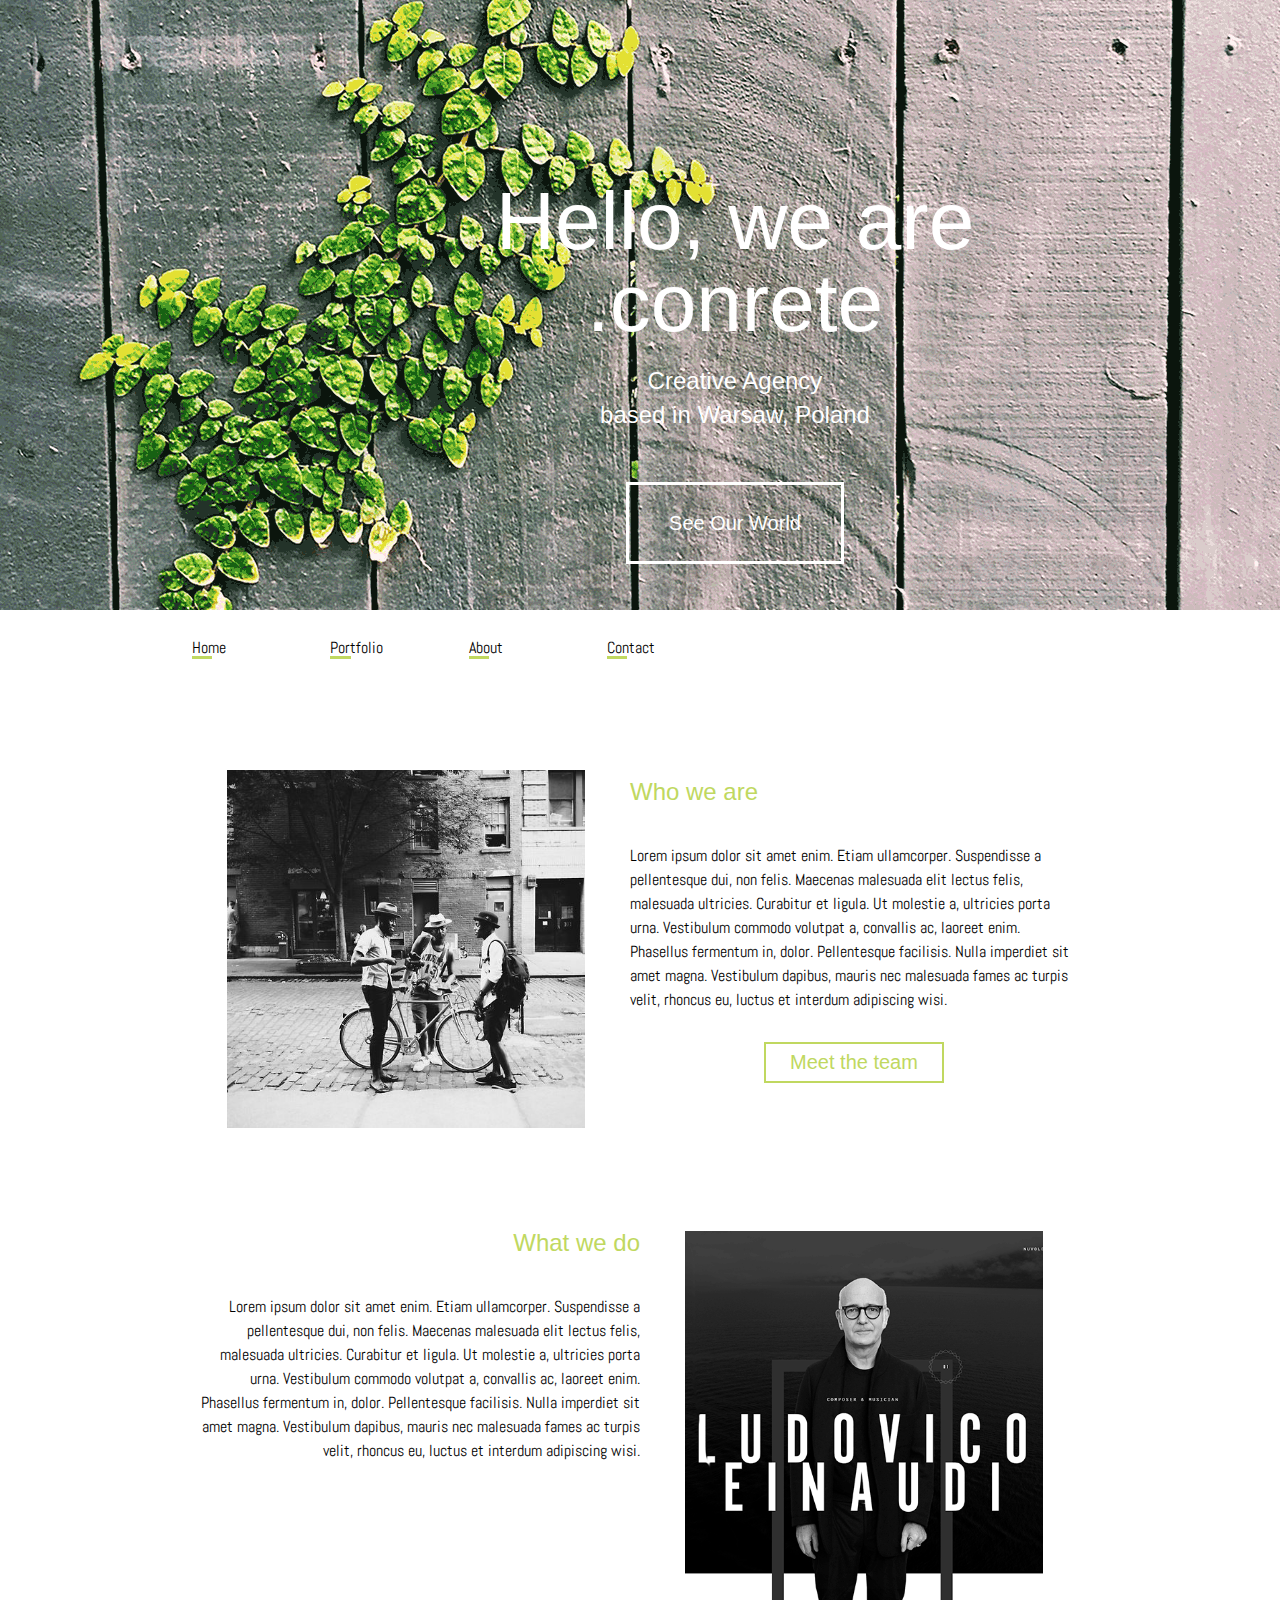
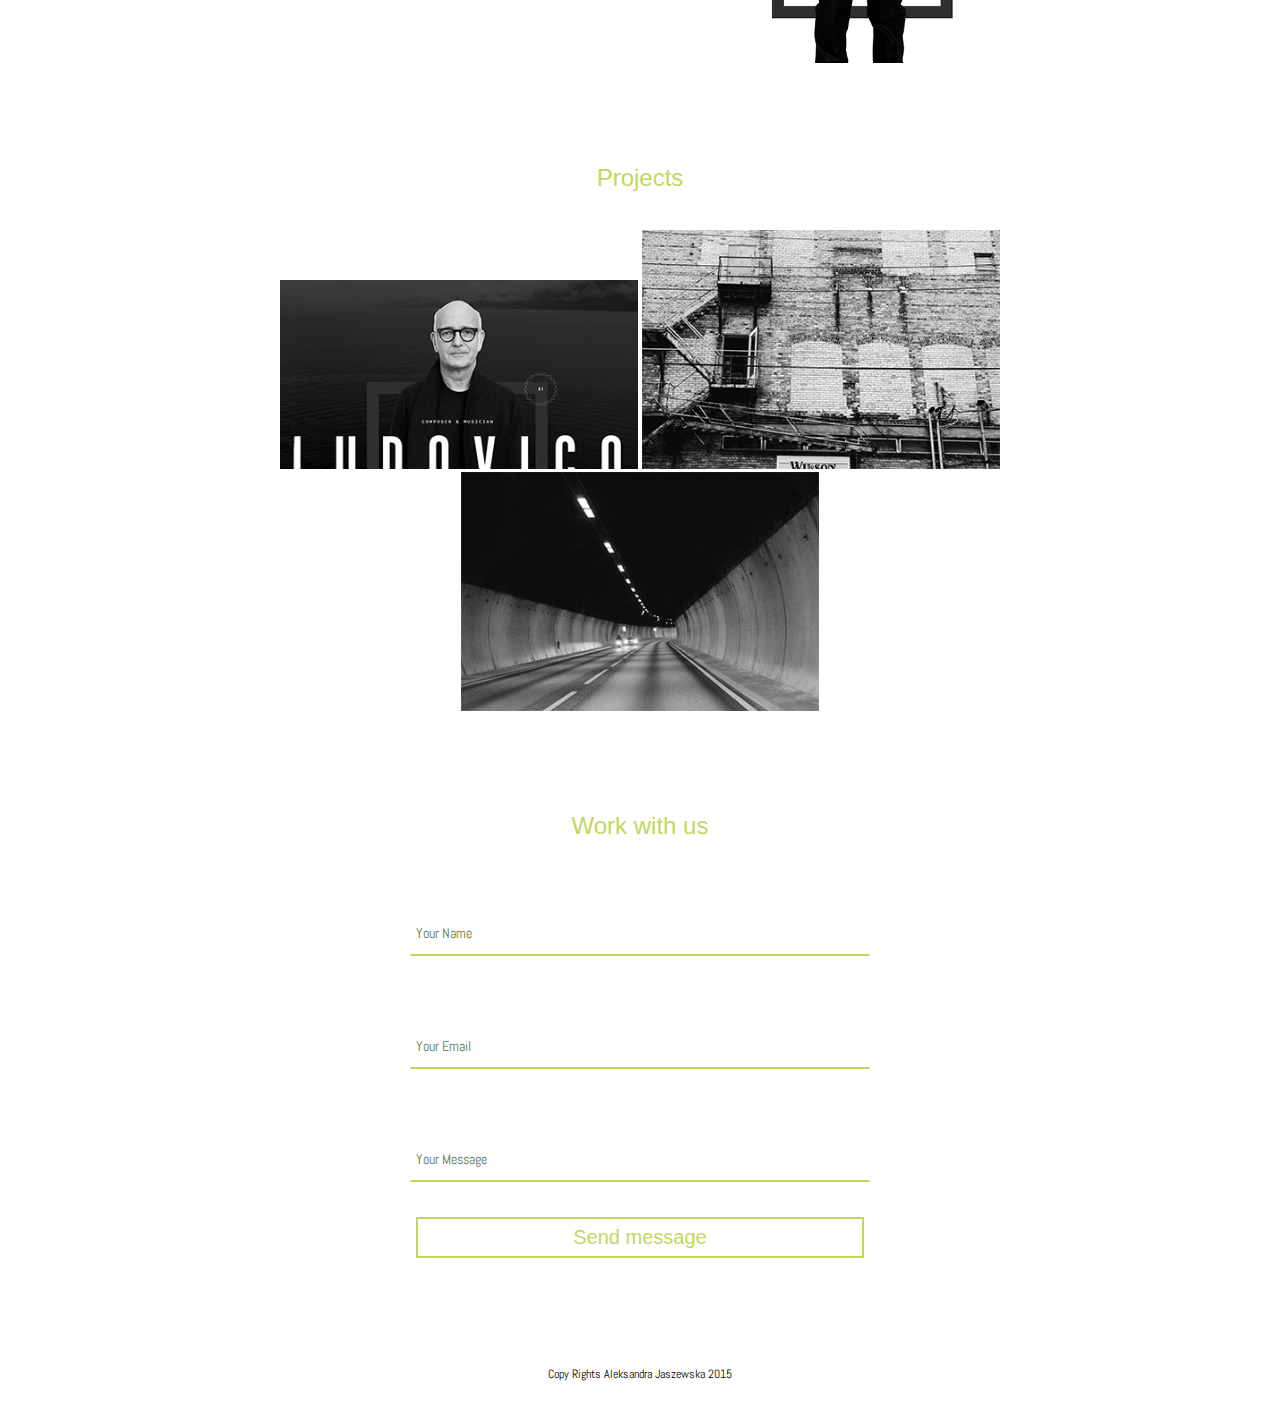
<file: index.html>
<!DOCTYPE html>
<html lang="en">
<head>
    <meta charset="UTF-8">
    <meta name="viewport" content="width=device-width, initial-scale=1.0">
    <title>.CONCRETE</title>
    <link rel="stylesheet" type="text/css" href="css/reset.css">
    <link rel="stylesheet" type="text/css" href="css/style.css">
    <link href='https://fonts.googleapis.com/css?family=Abel' rel='stylesheet' type='text/css'>
</head>
<body>

    <header>
            <h1>Hello, we are<br>.conrete</h1>
            <h2>Creative Agency<br>based in Warsaw, Poland</h2>
            <a href="#are"><button>See Our World</button></a>
    </header>

    <div class="main">
        <nav class="main-nav">
            <div class="main-width">
                <ul>
                    <li><a href="index.html">Home<span class="greenBorder"></span></a></li>
                    <li><a href="portfolio.html">Portfolio<span class="greenBorder"></span></a></li>
                    <li><a href="about.html">About<span class="greenBorder"></span></a></li>
                    <li><a href="#contact">Contact<span class="greenBorder"></span></a></li>
                </ul>
            </div>
         </nav>
    <div class="section are" id="are">
        <div class="main-width">
            <img src="images/weAre.jpg">
            <div class="box1">
                <h3>Who we are</h3>
                <p>Lorem ipsum dolor sit amet enim. Etiam ullamcorper. Suspendisse a pellentesque dui, non felis. Maecenas malesuada elit lectus felis, malesuada ultricies. Curabitur et ligula. Ut molestie a, ultricies porta urna. Vestibulum commodo volutpat a, convallis ac, laoreet enim. Phasellus fermentum in, dolor. Pellentesque facilisis. Nulla imperdiet sit amet magna. Vestibulum dapibus, mauris nec malesuada fames ac turpis velit, rhoncus eu, luctus et interdum adipiscing wisi.</p>
                <a href="about.html"><button>Meet the team</button></a>
            </div>
        </div>
    </div>

    <div class="section do">
        <div class="main-width">
            <div class="box2">
                <h3>What we do</h3>
                <p>Lorem ipsum dolor sit amet enim. Etiam ullamcorper. Suspendisse a pellentesque dui, non felis. Maecenas malesuada elit lectus felis, malesuada ultricies. Curabitur et ligula. Ut molestie a, ultricies porta urna. Vestibulum commodo volutpat a, convallis ac, laoreet enim. Phasellus fermentum in, dolor. Pellentesque facilisis. Nulla imperdiet sit amet magna. Vestibulum dapibus, mauris nec malesuada fames ac turpis velit, rhoncus eu, luctus et interdum adipiscing wisi.</p>
            </div>
            <img src="images/whatDo.png">
            <section class="process">

            </section>
        </div>
    </div>

    <div class="section how">
        <div class="main-width">
            <h3>Projects</h3>
            <div class="pictures">
                <a href="portfolio.html"><img src="images/portfolio/pic1.png"></a>
                <a href="portfolio.html"><img src="images/portfolio/pic2.png"></a>
                <a href="portfolio.html"><img src="images/portfolio/pic3.png"></a>

            </div>
        </div>
    </div>

    <div class="section contact" id="contact">
        <div class="main-width">
            <h3>Work with us</h3>
                <div class="formularz">
                    <form>
                        <fieldset>
                            <input type="imie" name="imię" placeholder="Your Name"/>
                            <input type="email" name="email" placeholder="Your Email"/>
                            <input type="textarea" name="wiadomość" placeholder="Your Message"/>
                        </fieldset>
                        <div class="send">
                            <button class="send">Send message</button>
                        </div>
                    </form>
                </div>
        </div>
    </div>
    </div>

    <footer>
       <p>Copy Rights Aleksandra Jaszewska 2015</p>
    </footer>


<script src="js/jquery-2.1.4.min.js"></script>
<script src="js/js.js"></script>

</body>
</html>
</file>
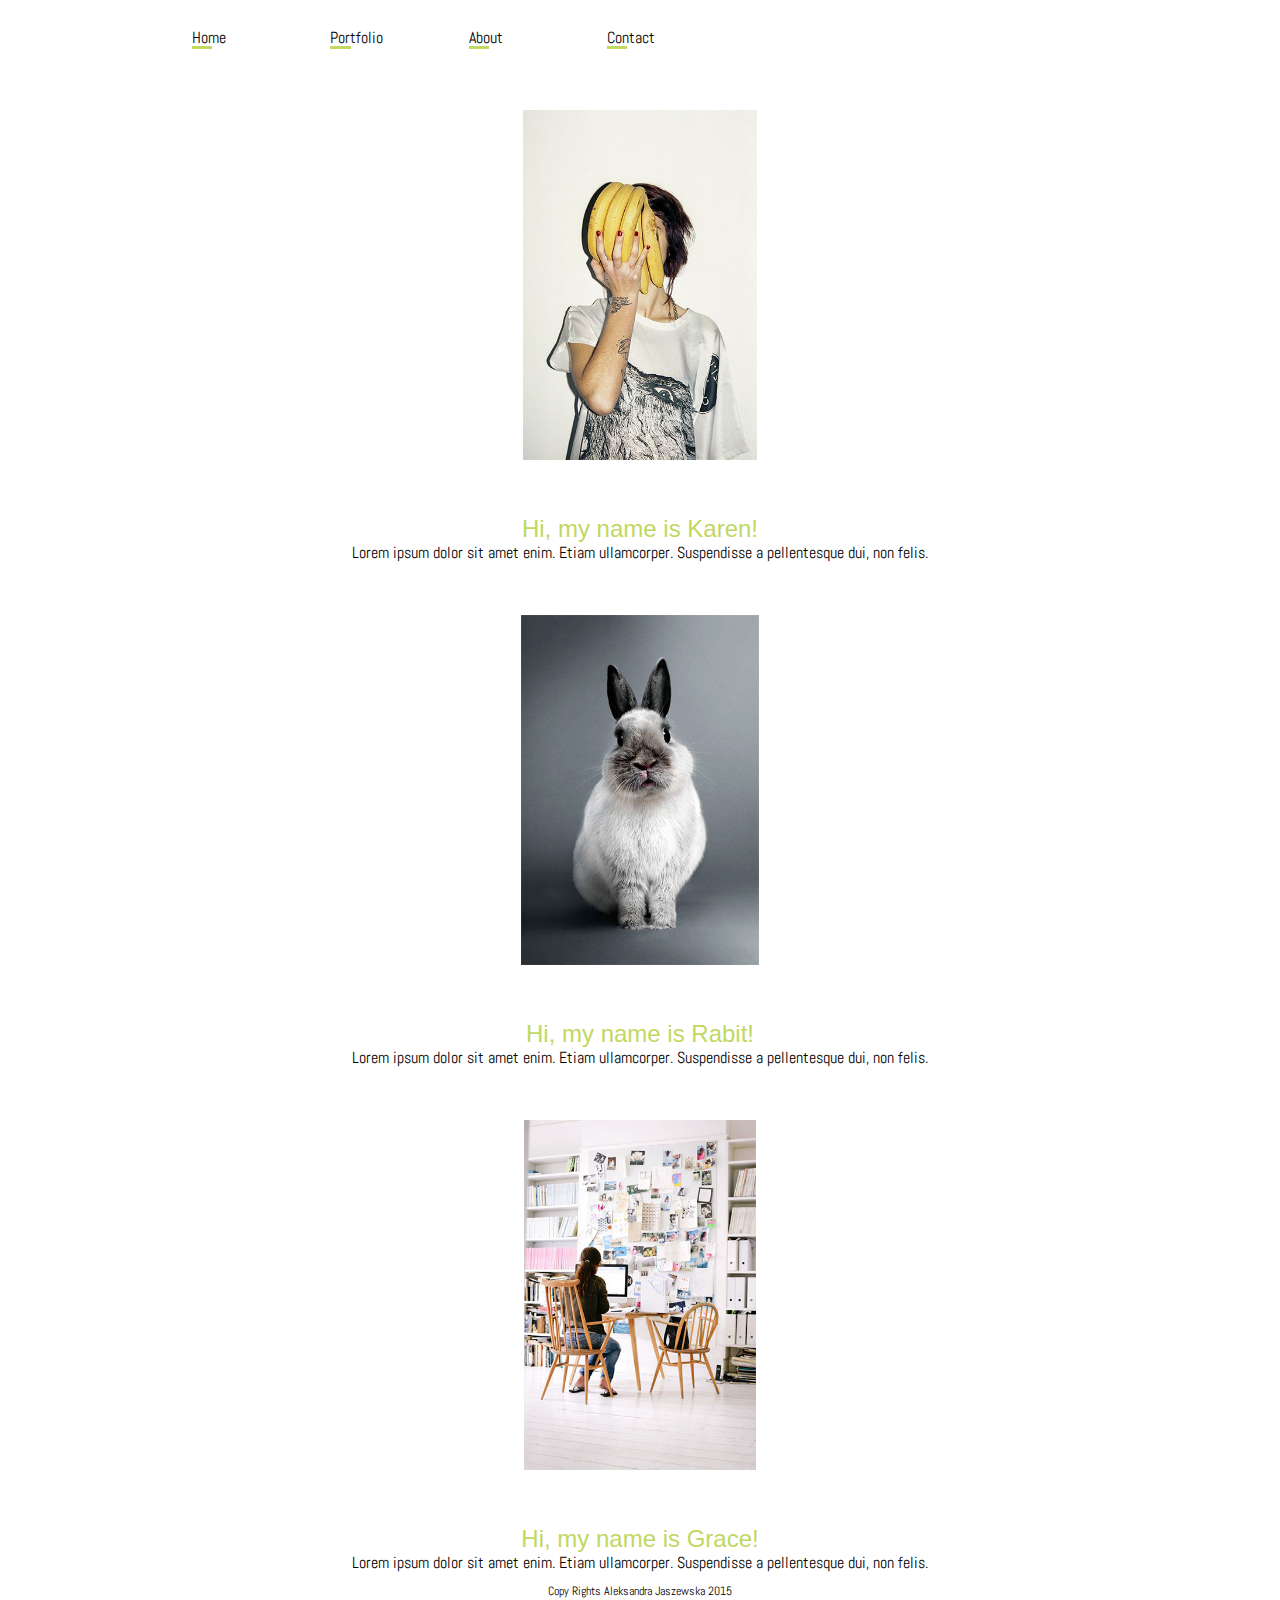
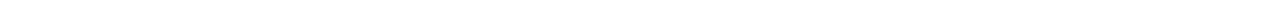
<file: about.html>
<!DOCTYPE html>
<html lang="en">
<head>
    <meta charset="UTF-8">
    <meta name="viewport" content="width=device-width, initial-scale=1.0">
    <title>About</title>
    <link rel="stylesheet" type="text/css" href="css/reset.css">
    <link rel="stylesheet" type="text/css" href="css/style.css">
    <link href='https://fonts.googleapis.com/css?family=Abel' rel='stylesheet' type='text/css'>
</head>
<body>
    <nav class="main-nav">
        <div class="main-width">
            <ul>
                <li><a href="index.html">Home<span class="greenBorder"></span></a></li>
                <li><a href="portfolio.html">Portfolio<span class="greenBorder"></span></a></li>
                <li><a href="about.html">About<span class="greenBorder"></span></a></li>
                <li><a href="index.html">Contact<span class="greenBorder"></span></a></li>
            </ul>
        </div>
    </nav>
    <div class="players">
        <div class="main-width">
            <div class="teamplayer1">
                <img src="images/banany.jpg">
                <div class="text">
                    <h3>Hi, my name is Karen!</h3>
                    <p>Lorem ipsum dolor sit amet enim. Etiam ullamcorper. Suspendisse a pellentesque dui, non felis.</p>
                </div>
            </div>

            <div class="teamplayer2">
                <img src="images/rabit.png">
                <div class="text">
                    <h3>Hi, my name is Rabit!</h3>
                    <p>Lorem ipsum dolor sit amet enim. Etiam ullamcorper. Suspendisse a pellentesque dui, non felis.</p>
                </div>
            </div>
            <div class="teamplayer3">
                <div class="pic">
                <img src="images/chair.png"></div>
                <div class="text">
                    <h3>Hi, my name is Grace!</h3>
                    <p>Lorem ipsum dolor sit amet enim. Etiam ullamcorper. Suspendisse a pellentesque dui, non felis.</p>
                </div>
            </div>
        </div>
    </div>
    <div style="clear: both;"></div>
    <footer>
        <p>Copy Rights Aleksandra Jaszewska 2015</p>
    </footer>

</body>
</html>
</file>
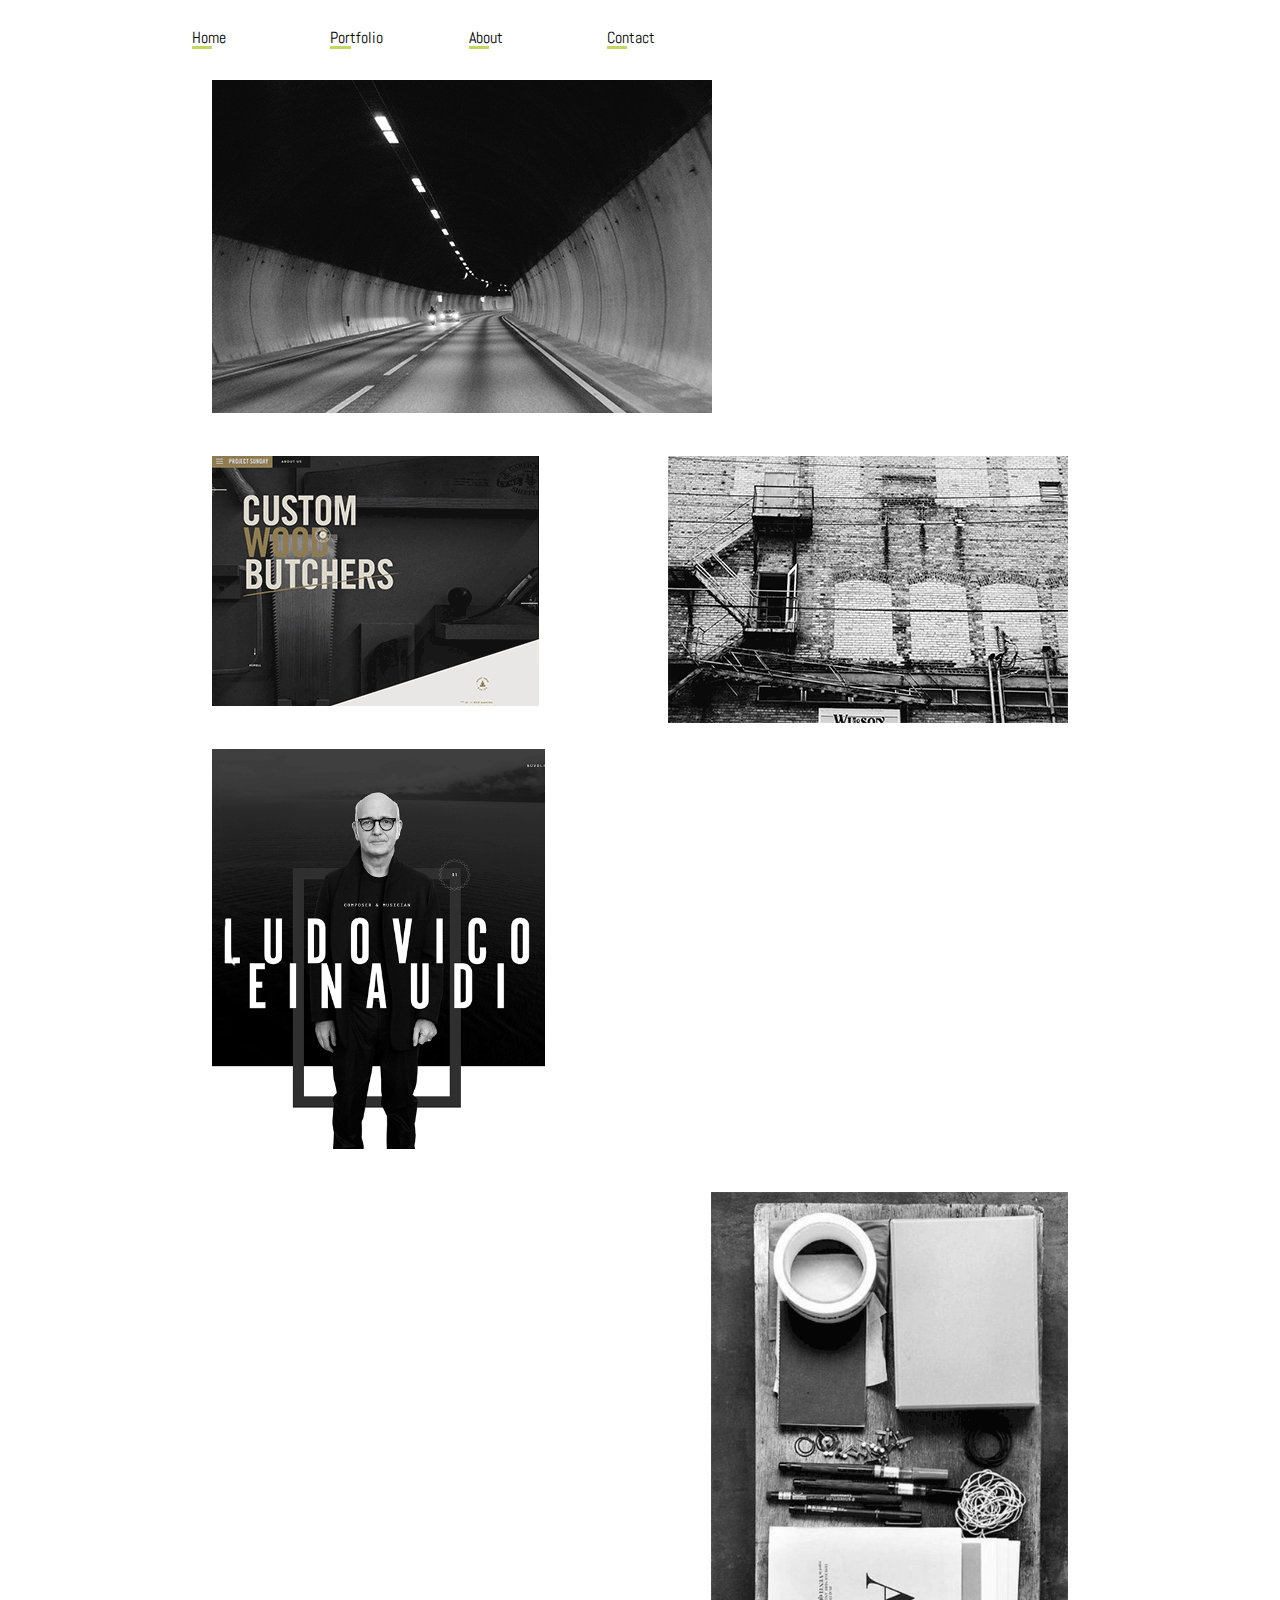
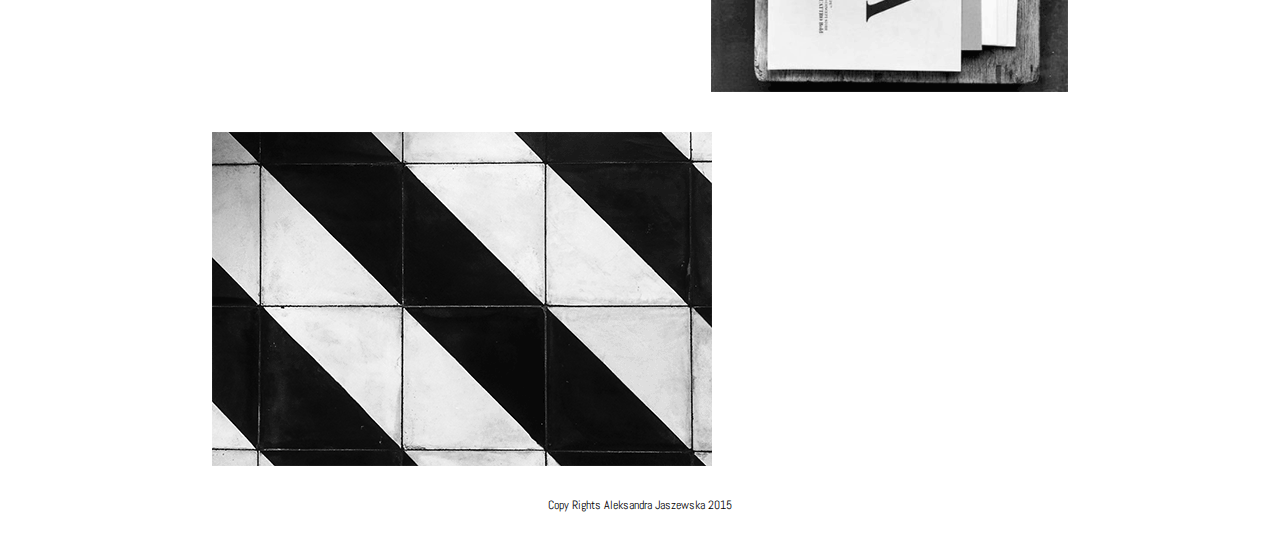
<file: portfolio.html>
<!DOCTYPE html>
<html lang="en">
<head>
    <meta name="viewport" content="width=device-width, initial-scale=1.0">
    <title>Portfolio</title>
    <link rel="stylesheet" type="text/css" href="css/reset.css">
    <link rel="stylesheet" type="text/css" href="css/style.css">
    <link href='https://fonts.googleapis.com/css?family=Abel' rel='stylesheet' type='text/css'>
</head>
<body>

    <nav class="main-nav">
        <div class="main-width">
            <ul>
                <li><a href="index.html">Home<span class="greenBorder"></span></a></li>
                <li><a href="portfolio.html">Portfolio<span class="greenBorder"></span></a></li>
                <li><a href="about.html">About<span class="greenBorder"></span></a></li>
                <li><a href="index.html">Contact<span class="greenBorder"></span></a></li>
            </ul>
        </div>
    </nav>
    <div class="projects">
        <div class="main-width">
            <img src="images/portfolio/norwaytunnel.png">
            <img src="images/wood.png">
            <img class="img4" src="images/portfolio/pic2.png">
            <img class="img3" src="images/whatDo.png">
            <img class="img5" src="images/process.png">
            <img src="images/stripes.png">
        </div>
    </div>


    <div style="clear: both;"></div>

    <footer>
        <p>Copy Rights Aleksandra Jaszewska 2015</p>
    </footer>

</body>
</html>
</file>
<file: css/style.css>
body {
    font-family: 'Abel', serif;
}
.main-width {
    width: 70%;
    margin: 0 auto;
}
.section {
    margin: 100px auto;
    text-align: center;
}
h3 {
     font-family: 'Moon Light', sans-serif;
     font-size: 24px;
     color: #C0D860;
}

/*==================navigacja===========================*/
.main-nav {
    position: fixed;

}
nav li {
    display: inline-block;
    width: 15%;
}
.greenBorder {
    width: 15%;
    height: 3px;
    background-color: #C0D860;
    display: block;
}
.sticky {
    position: fixed;
    top: 0;
    width: 100%;
}

nav {
    height: 50px;
    background: none;
    padding-top: 10px;
}
li {
    display: inline-block;
    padding-top: 20px;
}
.main-nav a:link {
    color: #000;
    text-decoration: none;
}
.main-nav a:hover {
    color: #607848;
    font-weight: bold;
}
.main-nav a:visited {
    color: #000;
}
/*====================header======================*/
header {
    background: url("../images/headerBG.png");
    background-repeat: no-repeat;
    height: 410px;
    font-family: 'Moon Light', sans-serif;
    text-align: center;
    color: #ffffff;
    font-size: 24px;
    padding: 180px 0 20px 190px ;
    top: 0;

}
.main-nav, .main {
    position: relative;
}
header h1 {
    font-size: 82px;
    margin-bottom: 20px;
}
header h2 {
    line-height: 34px;
    margin-bottom: 50px;
}
button {
    border: 3px solid white;
    background: none;
    height: 20%;
    width: 20%;
    color: white;
    font-family: 'Moon light', sans-serif;
    font-size: 20px;
}
/*=========================================AND HEADER*/
/*==START PART ABOUT====================================*/
.section h3 {
    margin-bottom: 40px;
}
.section p {
    line-height: 24px;
    margin-bottom: 30px;
}

.are button {
    color: #C0D860;
    border: 2px solid #C0D860;
    padding: 7px;
    width: 40%;
    margin-left: 30%;
}
.section img {
    width: 40%;
}
.box1 {
    width: 50%;
    padding: 10px;
    float: right;
    text-align: left;
}
.box2 {
    width: 50%;
    text-align: right;
    float: left;
}
/*===============PORTFOLIO==================*/
.pictures img:hover {
    opacity: 0.5;
}
/*===================CONTACT====================*/

input {
    width: 50%;
    height: 30px;
    margin: 35px;
    padding: 5px;
    border: 1px solid white;
    border-bottom: 2px solid #C0D860;
}
::-webkit-input-placeholder {
    color: #607848;
    font-size: 14px;
    font-family: 'Abel', sans-serif;
}
.formularz button {
    color: #C0D860;
    border: 2px solid #C0D860;
    padding: 7px;
    width: 50%;
}
/*===================footer===============================*/
footer {
    height: 30px;
    text-align: center;
    font-size: 12px;
    padding: 10px;
    bottom: 0;
}

/*=========================site PORTFOLIO====================*/
.players {
    text-align: center;
    line-height: 24px;
}
.players img {
    height: 350px;
    margin: 50px;
}
/*========================site PORTFOLIO=========================*/
.projects img{
    margin: 20px;
}
.img3 {
    height: 400px;
}
.img4 {
    float: right;
}
.img5 {
    height: 500px;
    float: right;
}
</file>
